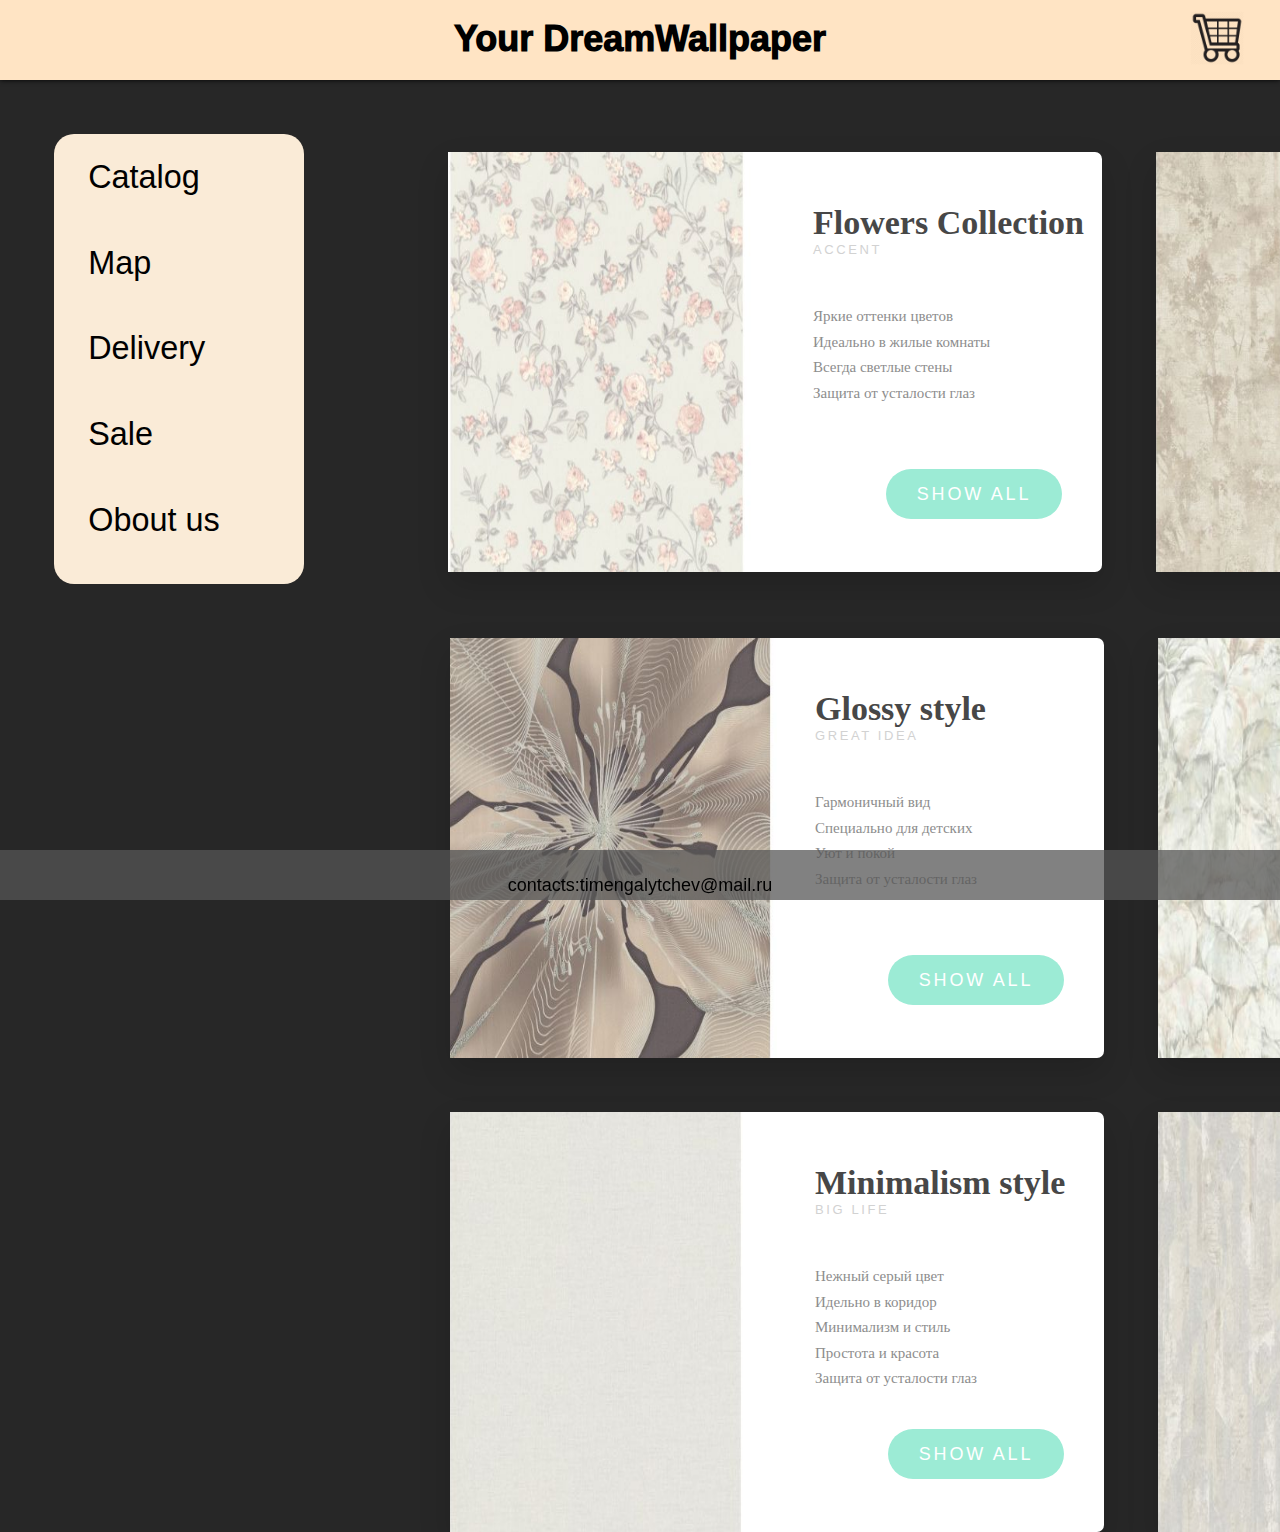
<file: index.html>
<!DOCTYPE html>
<html lang="en">
<head>
    <meta charset="UTF-8">
    <meta http-equiv="X-UA-Compatible" content="IE=edge">
    <meta name="viewport" content="width=device-width, initial-scale=1.0">
    <title>Your DreamWallpaper</title>
    <link rel="stylesheet" href="/css/index.css">
    <link rel="stylesheet" href="/css/cart.css">
    <script src="/js/main.js"></script>
</head>
<div class="header">
    
    <a href="/index.html" style="text-decoration: none; color:black">Your DreamWallpaper</a>
    <a href="/html/basket.html" title="basket" class="basket"><img src="/img/pngwing.com (29).png" alt=""> </a>
</div>
<body>
    <div class="obs">
    <div class="men"> 
            <a href="/index.html" class="menu">Catalog</a>
            <a href="/html/map.html" class="menu">Map</a>
            <a href="/html/delivery.html" class="menu">Delivery</a>
            <a href="/html/sale.html" class="menu">Sale</a>
            <a href="/html/about.html" class="menu">Obout us</a>
            <div class="dot"></div>
    </div>
    <div class="content"></div>
        <div class="wrapper">
            <div class="product-img">
            <img src="/img/Flowers/1.jpg" style="margin-left:-30px; height:420px; width: 357px;">
            </div>
        
            <div class="product-info">
            <div class="product-text">
                <h1>Flowers Collection</h1>
                <h2>Accent</h2>
                <p>Яркие оттенки цветов<br>
                Идеально в жилые комнаты<br>
                Всегда светлые стены<br>
                Защита от усталости глаз</p>
            </div>
            <div class="product-price-btn">
                <p><span></span></p>
                <button type="button"><a href="/html/flowers.html" style="text-decoration: none; color:white">Show all</a></button>
            </div>
            </div>
        </div>


        <div class="wrapper">
            <div class="product-img">
            <img src="/img/Forest/1.jpg" style="height: 420px; width: 427px; margin-left: -68px;">
            </div>
        
            <div class="product-info">
            <div class="product-text">
                <h1>Forest Collection</h1>
                <h2>Garmony</h2>
                <p>Нежные и приятные цвета<br>
                Идеально в жилые комнаты<br>
                Всегда светлые стены<br>
                Защита от усталости глаз</p>
            </div>
            <div class="product-price-btn">
                <p><span style="margin-left: -15px"></span></p>
                <button type="button"><a href="/html/forest.html" style="text-decoration: none; color:white">Show all</a></button>
            </div>
            </div>
        </div>
    </div>

    <div class="obs1">
        <div class="wrapper1">
            <div class="product-img">
            <img src="/img/Glossy/1.jpg" style="height: 420px; width: 427px; margin-left: -68px;">
            </div>
        
            <div class="product-info">
            <div class="product-text">
                <h1>Glossy style</h1>
                <h2>Great idea</h2>
                <p>Гармоничный вид<br>
                Специально для детских<br>
                Уют и покой<br>
                Защита от усталости глаз</p>
            </div>
            <div class="product-price-btn">
                <p><span></span></p>
                <button type="button"><a href="/html/glossy.html" style="text-decoration: none; color:white">Show all</a></button>
            </div>
            </div>
        </div>

        
        <div class="wrapper1">
            <div class="product-img">
            <img src="/img/Leaves/1.jpg" style="height: 600px; width: 427px; margin-left: -68px; margin-top: -80px;">
            </div>
        
            <div class="product-info">
            <div class="product-text">
                <h1>Leaves style</h1>
                <h2>Grey city</h2>
                <p>Серый гармоничный вид<br>
                Специально для детских<br>
                Стиль и motion<br>
                Защита от усталости глаз</p>
            </div>
            <div class="product-price-btn">
                <p><span></span></p>
                <button type="button"><a href="/html/leaves.html" style="text-decoration: none; color:white">Show all</a></button>
            </div>
            </div>
        </div>
        </div>


        <div class="obs1">
        <div class="wrapper2">
            <div class="product-img">
            <img src="/img/Minimalism/1.jpg" style="height: 600px; width: 427px; margin-left: -68px; margin-top: -80px;">
            </div>
        
            <div class="product-info">
            <div class="product-text">
                <h1>Minimalism style</h1>
                <h2>Big life</h2>
                <p>Нежный серый цвет<br>
                Идельно в коридор<br>
                Минимализм и стиль<br>
                Простота и красота<br>
                Защита от усталости глаз</p>
            </div>
            <div class="product-price-btn">
                <p><span style="margin-left: -15px"></span></p>
                <button type="button"><a href="/html/min.html" style="text-decoration: none; color:white">Show all</a></button>
            </div>
            </div>
        </div>


        <div class="wrapper2">
            <div class="product-img">
            <img src="/img/Time/1.jpg" style="height: 600px; width: 427px; margin-left: -68px; margin-top: -80px;">
            </div>
        
            <div class="product-info">
            <div class="product-text">
                <h1>Time style</h1>
                <h2>Motion of sphere</h2>
                <p>Нежный серый цвет<br>
                Идельно в коридор<br>
                Иллюзия движения<br>
                Минималистичный дизайн<br>
                Защита от усталости глаз</p>
            </div>
            <div class="product-price-btn">
                <p><span style="margin-left: -15px"></span></p>
                <button type="button"><a href="/html/time.html" style="text-decoration: none; color:white">Show all</a></button>
            </div>
            </div>
        </div>
        </div>
        </div>


        <div id="fixedDiv" class="fixed fixed-top">
            <a href="https://mail.ru/" style="text-decoration: none; color:black;"> contacts:timengalytchev@mail.ru</a>
        </div>
</body>
</html>
</file>
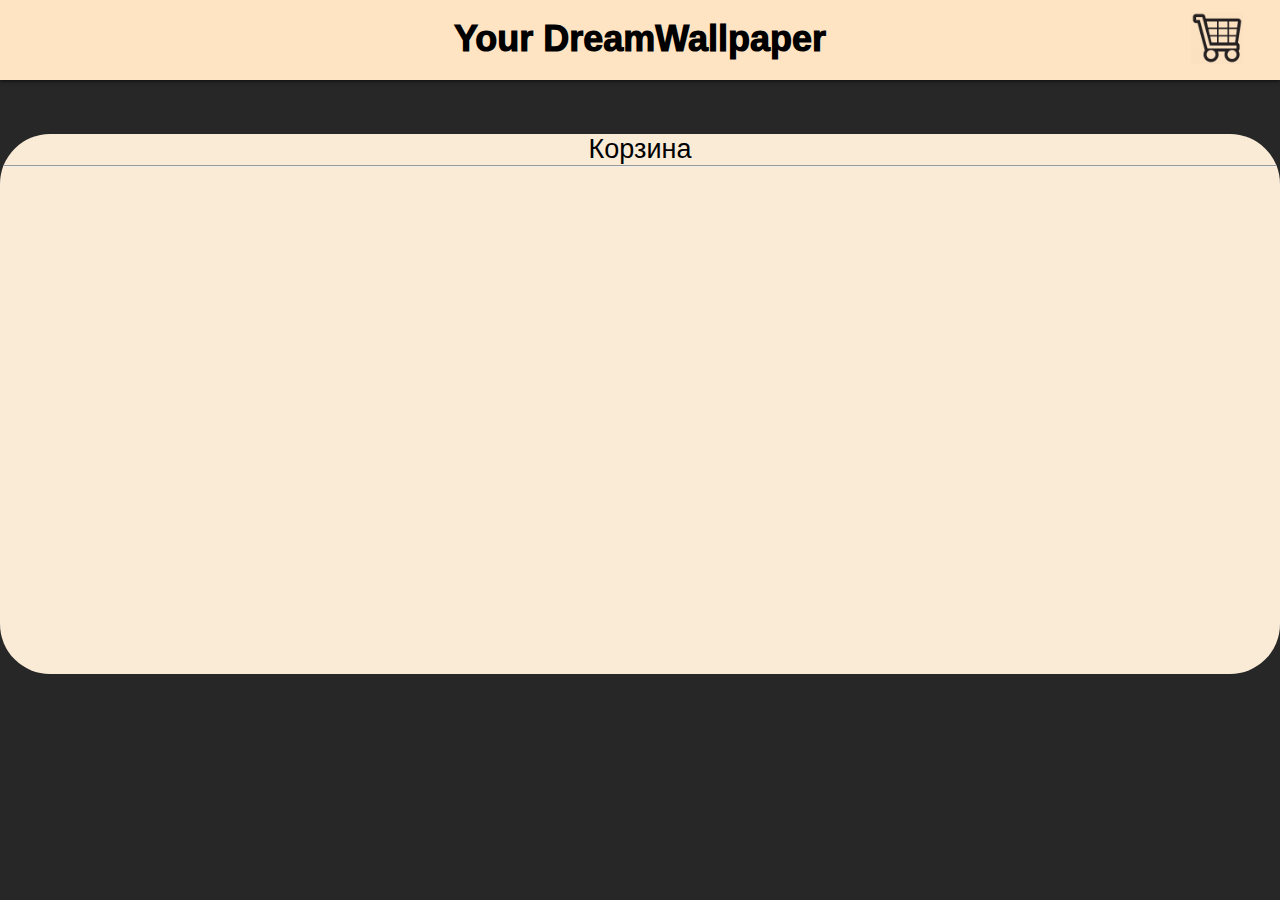
<file: html/basket.html>
<!DOCTYPE html>
<html lang="en">
<head>
    <meta charset="UTF-8">
    <meta http-equiv="X-UA-Compatible" content="IE=edge">
    <meta name="viewport" content="width=device-width, initial-scale=1.0">
    <title>Document</title>
    <title>Your DreamWallpaper</title>
    <link rel="stylesheet" href="/css/index.css">
    <link rel="stylesheet" href="/css/info.css">
    <link rel="stylesheet" href="/css/basket.css">
</head>
<div class="header">
    <a href="/index.html" style="text-decoration: none; color:black">Your DreamWallpaper</a>
    <a href="#" title="basket" class="basket"><img src="/img/pngwing.com (29).png" alt=""> </a>
</div>
<body>
    <div class="content">
        <a class="baskt">Корзина<hr></a> 
    </div>
</body>
</html>
</file>
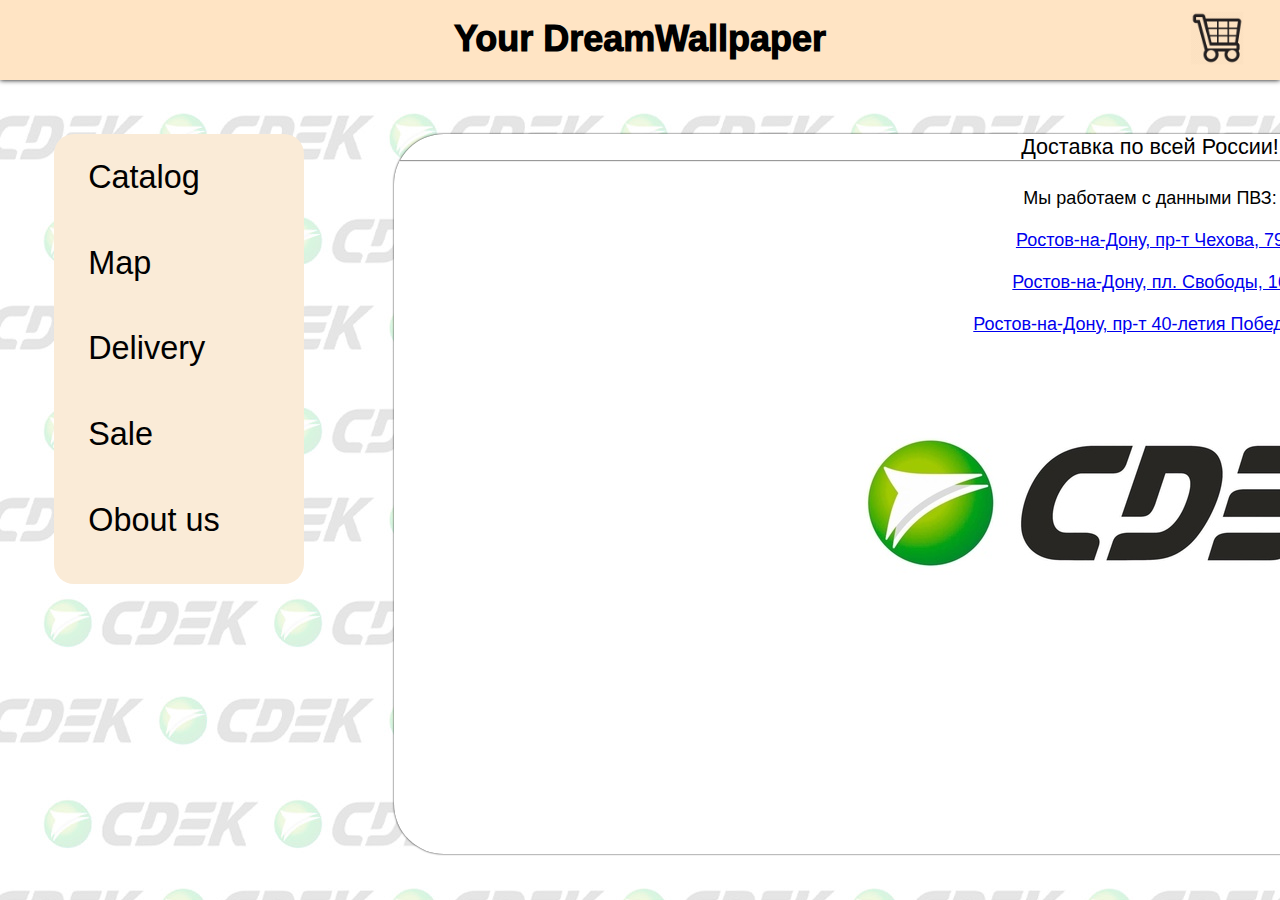
<file: html/delivery.html>
<!DOCTYPE html>
<html lang="en">
<head>
    <meta charset="UTF-8">
    <meta http-equiv="X-UA-Compatible" content="IE=edge">
    <meta name="viewport" content="width=device-width, initial-scale=1.0">
    <title>Document</title>
    <title>Your DreamWallpaper</title>
    <link rel="stylesheet" href="/css/index.css">
    <link rel="stylesheet" href="/css/info.css">
    <link rel="stylesheet" href="/css/delivery.css">
</head>
<div class="header">
    
    <a href="/index.html" style="text-decoration: none; color:black">Your DreamWallpaper</a>
    <a href="#" title="basket" class="basket"><img src="/img/pngwing.com (29).png" alt=""> </a>
</div>
<body>
    <div class="obs">
        <div class="men"> 
                <a href="/index.html" class="menu">Catalog</a>
                <a href="/html/map.html" class="menu">Map</a>
                <a href="/html/delivery.html" class="menu">Delivery</a>
                <a href="/html/sale.html" class="menu">Sale</a>
                <a href="/html/about.html" class="menu">Obout us</a>
                <div class="dot"></div>
        </div>
    <div class="content">
        <a class="baskt" style="font-size: 1.2rem;">Доставка по всей России!<hr></a><br> 
        <p>Мы работаем с данными ПВЗ:</p><br>
        <a href="https://www.cdek.ru/ru">Ростов-на-Дону, пр-т Чехова, 79</a><p></p><br>
        <a href="https://www.cdek.ru/ru">Ростов-на-Дону, пл. Свободы, 16</a><p></p><br>
        <a href="https://www.cdek.ru/ru">Ростов-на-Дону, пр-т 40-летия Победы, 89</a><p></p>
        <img src="/img/xHNPZd29zZs.jpg" alt="">
    </div>
    </div>
</body>
</html>
</file>
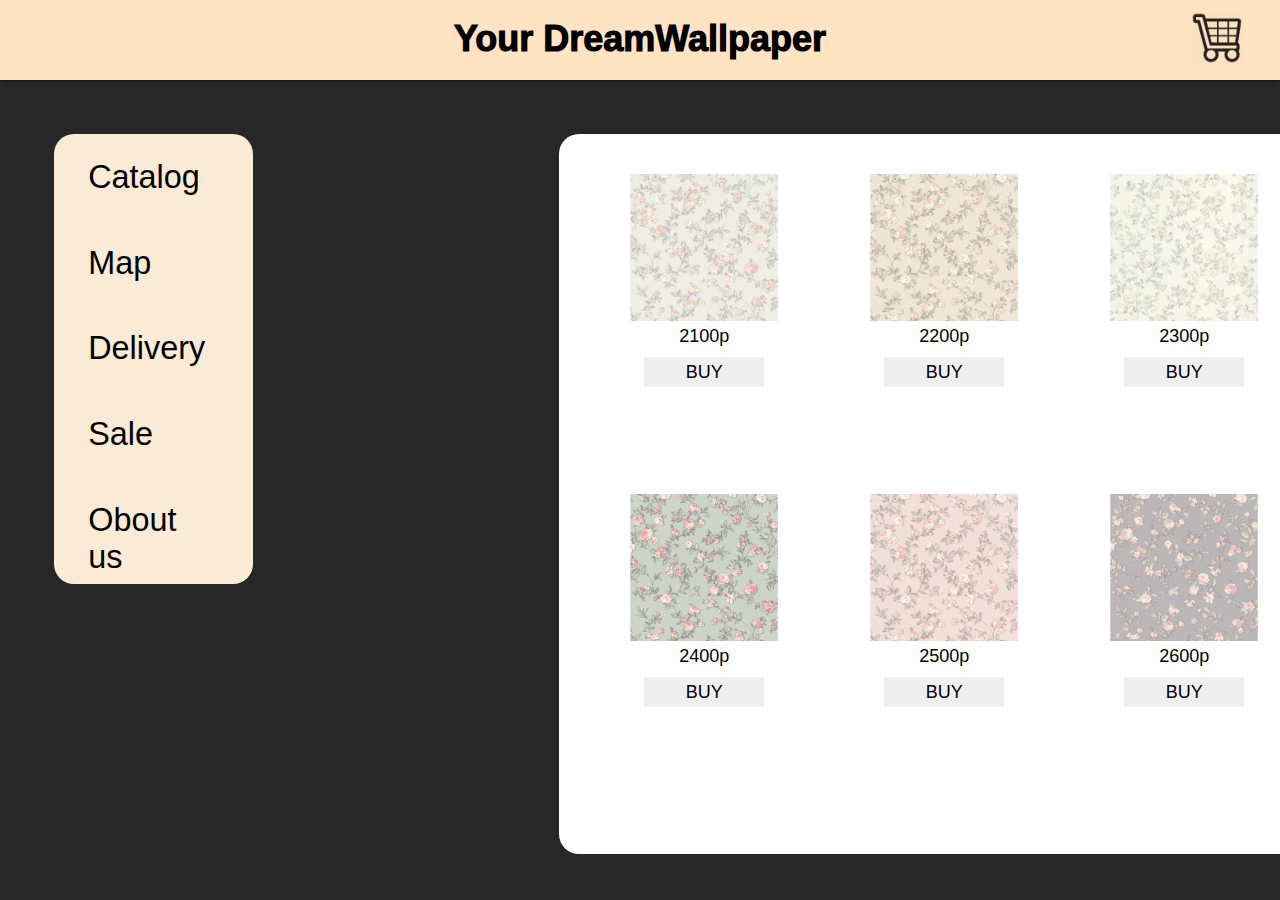
<file: html/flowers.html>
<!DOCTYPE html>
<html lang="en">
<head>
    <meta charset="UTF-8">
    <meta http-equiv="X-UA-Compatible" content="IE=edge">
    <meta name="viewport" content="width=device-width, initial-scale=1.0">
    <title>Document</title>
    <title>Your DreamWallpaper</title>
    <link rel="stylesheet" href="/css/index.css">
    <link rel="stylesheet" href="/css/info.css">
    <link rel="stylesheet" href="/css/forest.css">
</head>

<div class="header">
    
    <a href="/index.html" style="text-decoration: none; color:black">Your DreamWallpaper</a>
    <a href="/html/basket.html" title="basket" class="basket"><img src="/img/pngwing.com (29).png" alt=""> </a>
</div>

<body>
    <div class="obs">
    <div class="men"> 
            <a href="/index.html" class="menu">Catalog</a>
            <a href="/html/map.html" class="menu">Map</a>
            <a href="/html/delivery.html" class="menu">Delivery</a>
            <a href="/html/sale.html" class="menu">Sale</a>
            <a href="/html/about.html" class="menu">Obout us</a>
            <div class="dot"></div>
    </div>
    <div class="content">
        <div class="cont" style="display:flex">
        <div class="block">
            <img src="/img/Flowers/1.jpg">
            <a>2100p</a>
            <a class="aa"><button>BUY</button></a>
        </div>
        <div class="block">
            <img src="/img/Flowers/2.jpg">
            <a>2200p</a>
            <a class="aa"><button>BUY</button></a>
        </div>
        <div class="block">
            <img src="/img/Flowers/3.jpg">
            <a>2300p</a>
            <a class="aa"><button>BUY</button></a>
        </div></div>
        <div class="cont" style="display:flex">
        <div class="block">
            <img src="/img/Flowers/4.jpg">
            <a>2400p</a>
            <a class="aa"><button>BUY</button></a>
        </div>
        <div class="block">
            <img src="/img/Flowers/5.jpg">
            <a>2500p</a>
            <a class="aa"><button>BUY</button></a>
        </div>
        <div class="block">
            <img src="/img/Flowers/6.jpg">
            <a>2600p</a>
            <a class="aa"><button>BUY</button></a>
        </div></div>
    </div>
</div>
</body>

</html>
</file>
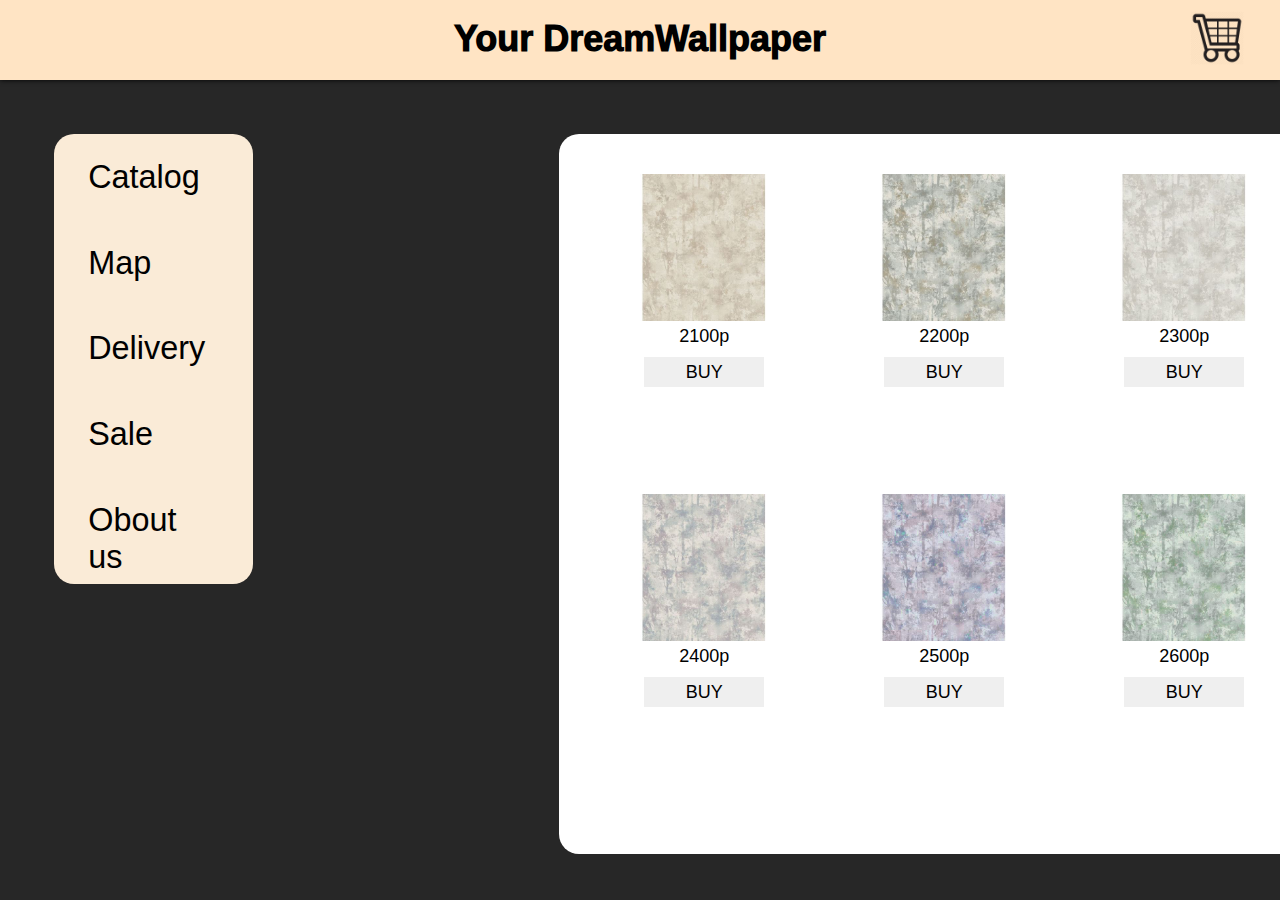
<file: html/forest.html>
<!DOCTYPE html>
<html lang="en">
<head>
    <meta charset="UTF-8">
    <meta http-equiv="X-UA-Compatible" content="IE=edge">
    <meta name="viewport" content="width=device-width, initial-scale=1.0">
    <title>Document</title>
    <title>Your DreamWallpaper</title>
    <link rel="stylesheet" href="/css/index.css">
    <link rel="stylesheet" href="/css/info.css">
    <link rel="stylesheet" href="/css/forest.css">
</head>

<div class="header">
    
    <a href="/index.html" style="text-decoration: none; color:black">Your DreamWallpaper</a>
    <a href="/html/basket.html" title="basket" class="basket"><img src="/img/pngwing.com (29).png" alt=""> </a>
</div>

<body>
    <div class="obs">
    <div class="men"> 
            <a href="/index.html" class="menu">Catalog</a>
            <a href="/html/map.html" class="menu">Map</a>
            <a href="/html/delivery.html" class="menu">Delivery</a>
            <a href="/html/sale.html" class="menu">Sale</a>
            <a href="/html/about.html" class="menu">Obout us</a>
            <div class="dot"></div>
    </div>
    <div class="content">
        <div class="cont" style="display:flex">
        <div class="block">
            <img src="/img/Forest/1.jpg">
            <a>2100p</a>
            <a class="aa"><button>BUY</button></a>
        </div>
        <div class="block">
            <img src="/img/Forest/2.jpg">
            <a>2200p</a>
            <a class="aa"><button>BUY</button></a>
        </div>
        <div class="block">
            <img src="/img/Forest/3.jpg">
            <a>2300p</a>
            <a class="aa"><button>BUY</button></a>
        </div></div>
        <div class="cont" style="display:flex">
        <div class="block">
            <img src="/img/Forest/4.jpg">
            <a>2400p</a>
            <a class="aa"><button>BUY</button></a>
        </div>
        <div class="block">
            <img src="/img/Forest/5.jpg">
            <a>2500p</a>
            <a class="aa"><button>BUY</button></a>
        </div>
        <div class="block">
            <img src="/img/Forest/6.jpg">
            <a>2600p</a>
            <a class="aa"><button>BUY</button></a>
        </div></div>
    </div>
</div>
</body>

</html>
</file>
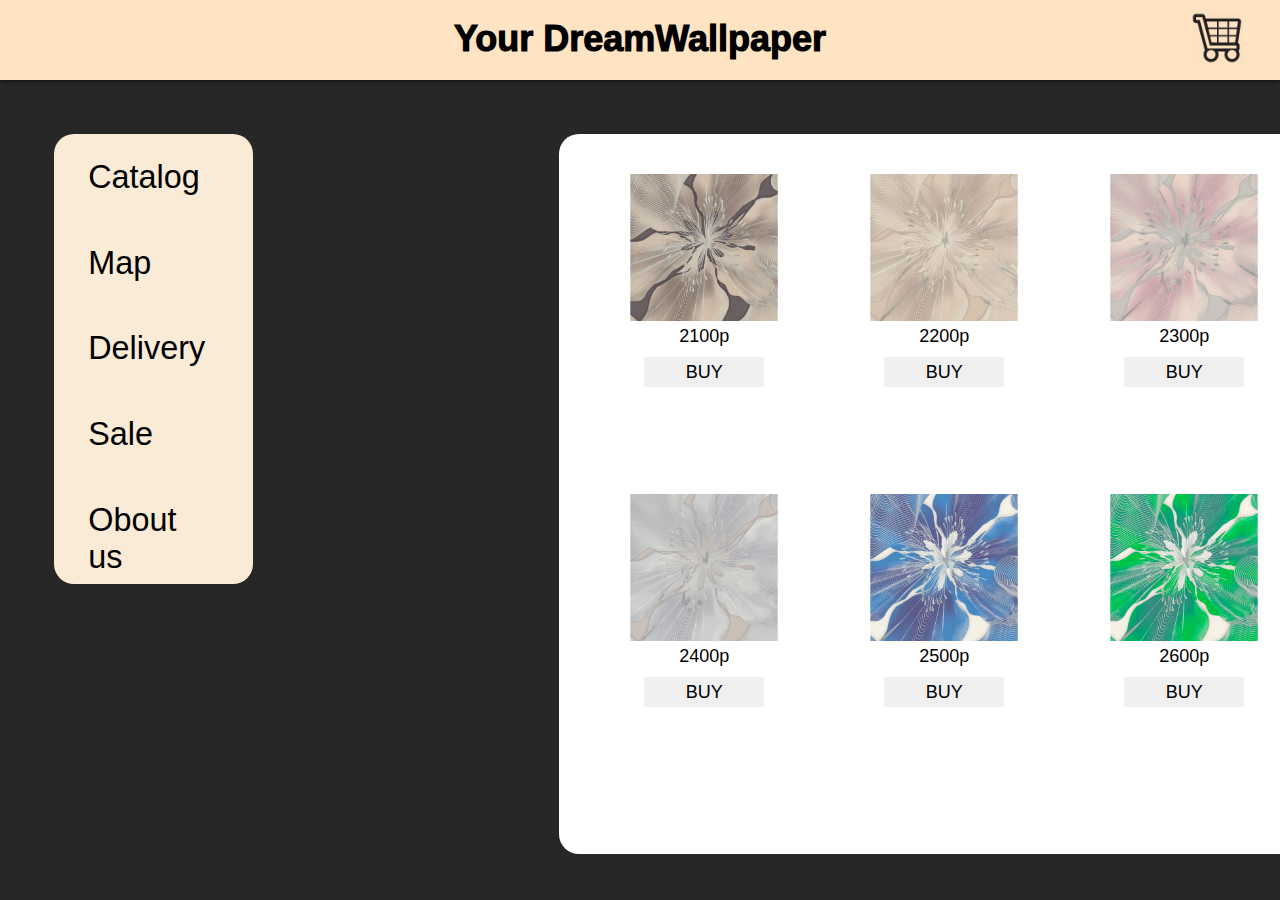
<file: html/glossy.html>
<!DOCTYPE html>
<html lang="en">
<head>
    <meta charset="UTF-8">
    <meta http-equiv="X-UA-Compatible" content="IE=edge">
    <meta name="viewport" content="width=device-width, initial-scale=1.0">
    <title>Document</title>
    <title>Your DreamWallpaper</title>
    <link rel="stylesheet" href="/css/index.css">
    <link rel="stylesheet" href="/css/info.css">
    <link rel="stylesheet" href="/css/forest.css">
</head>

<div class="header">
    
    <a href="/index.html" style="text-decoration: none; color:black">Your DreamWallpaper</a>
    <a href="/html/basket.html" title="basket" class="basket"><img src="/img/pngwing.com (29).png" alt=""> </a>
</div>

<body>
    <div class="obs">
    <div class="men"> 
            <a href="/index.html" class="menu">Catalog</a>
            <a href="/html/map.html" class="menu">Map</a>
            <a href="/html/delivery.html" class="menu">Delivery</a>
            <a href="/html/sale.html" class="menu">Sale</a>
            <a href="/html/about.html" class="menu">Obout us</a>
            <div class="dot"></div>
    </div>
    <div class="content">
        <div class="cont" style="display:flex">
        <div class="block">
            <img src="/img/Glossy/1.jpg">
            <a>2100p</a>
            <a class="aa"><button>BUY</button></a>
        </div>
        <div class="block">
            <img src="/img/Glossy/2.jpg">
            <a>2200p</a>
            <a class="aa"><button>BUY</button></a>
        </div>
        <div class="block">
            <img src="/img/Glossy/3.jpg">
            <a>2300p</a>
            <a class="aa"><button>BUY</button></a>
        </div></div>
        <div class="cont" style="display:flex">
        <div class="block">
            <img src="/img/Glossy/4.jpg">
            <a>2400p</a>
            <a class="aa"><button>BUY</button></a>
        </div>
        <div class="block">
            <img src="/img/Glossy/5.jpg">
            <a>2500p</a>
            <a class="aa"><button>BUY</button></a>
        </div>
        <div class="block">
            <img src="/img/Glossy/6.jpg">
            <a>2600p</a>
            <a class="aa"><button>BUY</button></a>
        </div></div>
    </div>
</div>
</body>

</html>
</file>
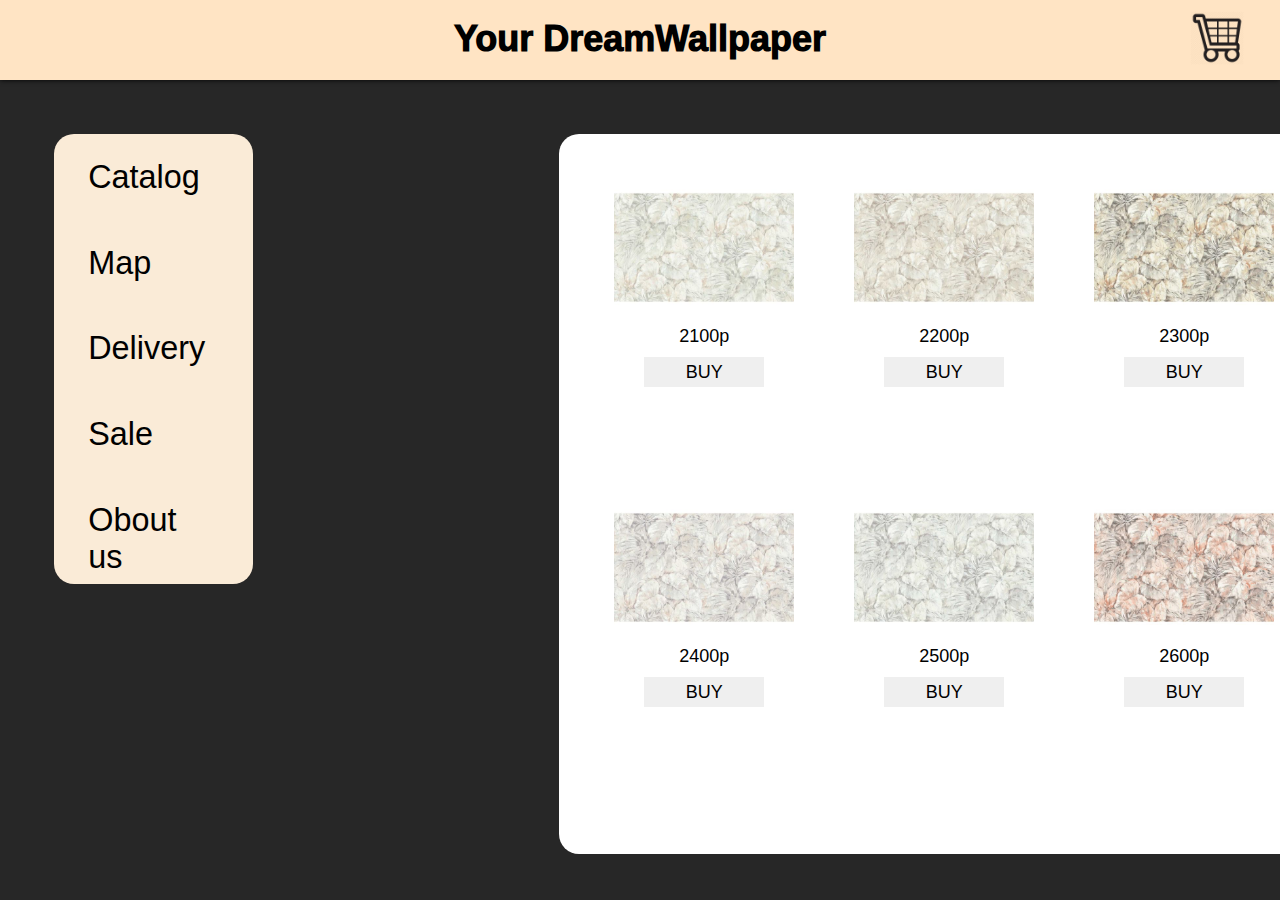
<file: html/leaves.html>
<!DOCTYPE html>
<html lang="en">
<head>
    <meta charset="UTF-8">
    <meta http-equiv="X-UA-Compatible" content="IE=edge">
    <meta name="viewport" content="width=device-width, initial-scale=1.0">
    <title>Document</title>
    <title>Your DreamWallpaper</title>
    <link rel="stylesheet" href="/css/index.css">
    <link rel="stylesheet" href="/css/info.css">
    <link rel="stylesheet" href="/css/forest.css">
</head>

<div class="header">
    
    <a href="/index.html" style="text-decoration: none; color:black">Your DreamWallpaper</a>
    <a href="/html/basket.html" title="basket" class="basket"><img src="/img/pngwing.com (29).png" alt=""> </a>
</div>

<body>
    <div class="obs">
    <div class="men"> 
            <a href="/index.html" class="menu">Catalog</a>
            <a href="/html/map.html" class="menu">Map</a>
            <a href="/html/delivery.html" class="menu">Delivery</a>
            <a href="/html/sale.html" class="menu">Sale</a>
            <a href="/html/about.html" class="menu">Obout us</a>
            <div class="dot"></div>
    </div>
    <div class="content">
        <div class="cont" style="display:flex">
        <div class="block">
            <img src="/img/Leaves/1.jpg">
            <a>2100p</a>
            <a class="aa"><button>BUY</button></a>
        </div>
        <div class="block">
            <img src="/img/Leaves/2.jpg">
            <a>2200p</a>
            <a class="aa"><button>BUY</button></a>
        </div>
        <div class="block">
            <img src="/img/Leaves/3.jpg">
            <a>2300p</a>
            <a class="aa"><button>BUY</button></a>
        </div></div>
        <div class="cont" style="display:flex">
        <div class="block">
            <img src="/img/Leaves/4.jpg">
            <a>2400p</a>
            <a class="aa"><button>BUY</button></a>
        </div>
        <div class="block">
            <img src="/img/Leaves/5.jpg">
            <a>2500p</a>
            <a class="aa"><button>BUY</button></a>
        </div>
        <div class="block">
            <img src="/img/Leaves/6.jpg">
            <a>2600p</a>
            <a class="aa"><button>BUY</button></a>
        </div></div>
    </div>
</div>
</body>

</html>
</file>
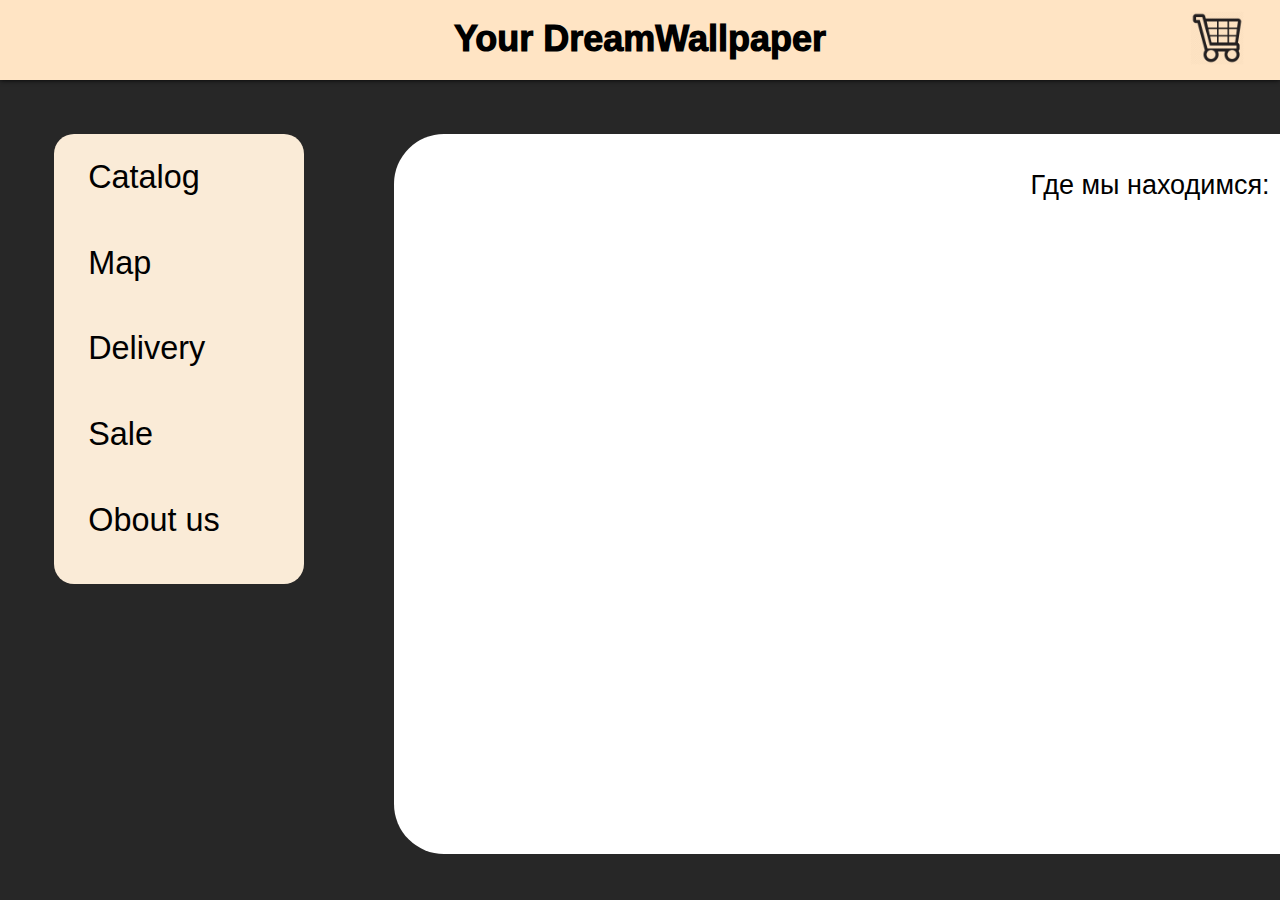
<file: html/map.html>
<!DOCTYPE html>
<html lang="en">
<head>
    <meta charset="UTF-8">
    <meta http-equiv="X-UA-Compatible" content="IE=edge">
    <meta name="viewport" content="width=device-width, initial-scale=1.0">
    <title>Document</title>
    <title>Your DreamWallpaper</title>
    <link rel="stylesheet" href="/css/index.css">
    <link rel="stylesheet" href="/css/info.css">
    <link rel="stylesheet" href="/css/map.css">
</head>
<div class="header">
    <a href="/index.html" style="text-decoration: none; color:black">Your DreamWallpaper</a>
    <a href="/html/basket.html" title="basket" class="basket"><img src="/img/pngwing.com (29).png" alt=""> </a>
</div>
<body>
    <div class="obs">
    <div class="men"> 
        <a href="/index.html" class="menu">Catalog</a>
        <a href="/html/map.html" class="menu">Map</a>
        <a href="/html/delivery.html" class="menu">Delivery</a>
        <a href="/html/sale.html" class="menu">Sale</a>
        <a href="/html/about.html" class="menu">Obout us</a>
        <div class="dot"></div>
</div>
    <div class="content">
        <div class="pr1"></div>
        <a class="baskt">Где мы находимся: </a>
        <div class="pr"></div>
        <p><iframe src="https://yandex.ru/map-widget/v1/?um=constructor%3Af92a4afd41fff08e6c3543edc735b7828f8e7e79a30f70608898b8d9e2898689&amp;source=constructor" width="1300" height="530" frameborder="0"></iframe></p>
    </div>
</div>
</body>
</html>
</file>
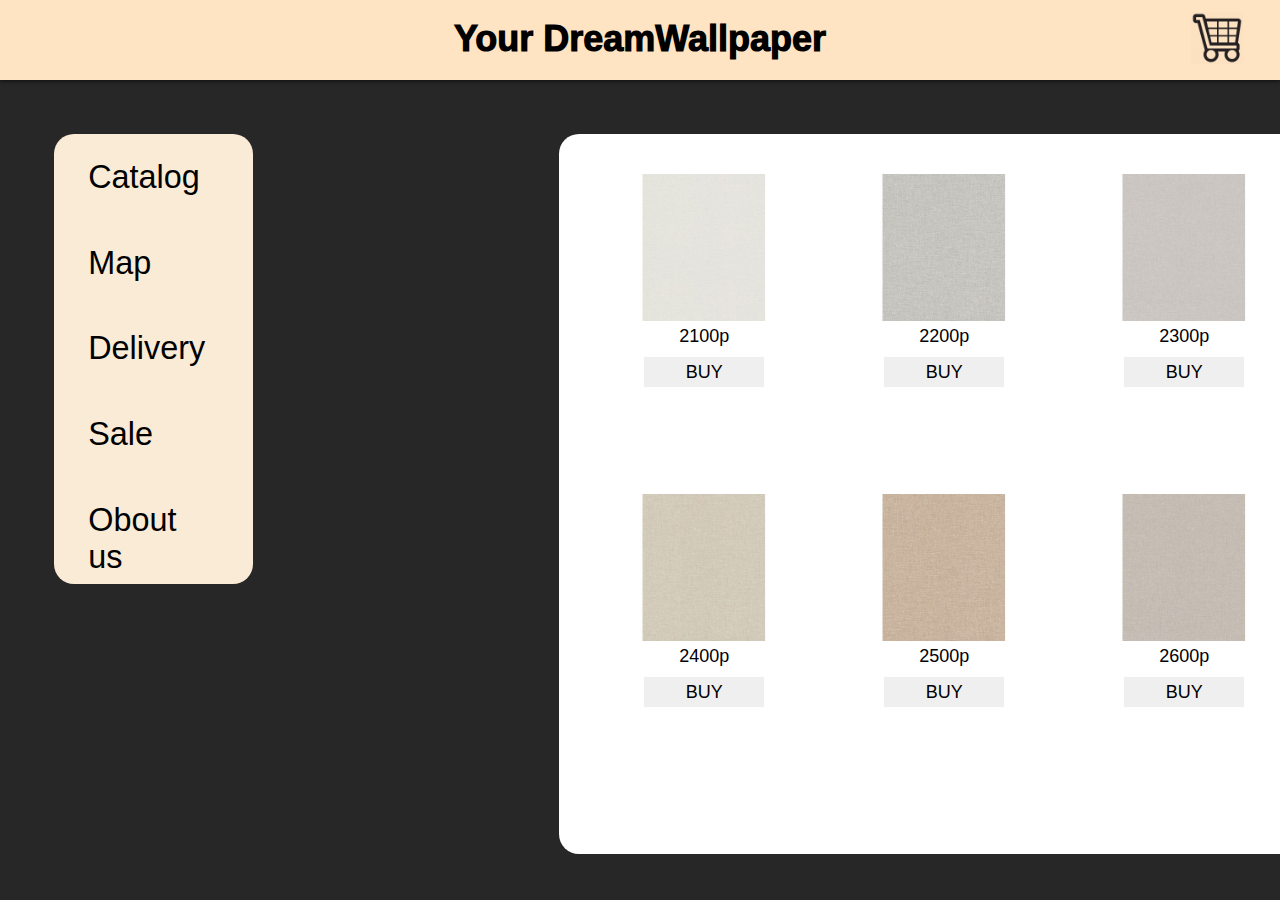
<file: html/min.html>
<!DOCTYPE html>
<html lang="en">
<head>
    <meta charset="UTF-8">
    <meta http-equiv="X-UA-Compatible" content="IE=edge">
    <meta name="viewport" content="width=device-width, initial-scale=1.0">
    <title>Document</title>
    <title>Your DreamWallpaper</title>
    <link rel="stylesheet" href="/css/index.css">
    <link rel="stylesheet" href="/css/info.css">
    <link rel="stylesheet" href="/css/forest.css">
</head>

<div class="header">
    
    <a href="/index.html" style="text-decoration: none; color:black">Your DreamWallpaper</a>
    <a href="/html/basket.html" title="basket" class="basket"><img src="/img/pngwing.com (29).png" alt=""> </a>
</div>

<body>
    <div class="obs">
    <div class="men"> 
            <a href="/index.html" class="menu">Catalog</a>
            <a href="/html/map.html" class="menu">Map</a>
            <a href="/html/delivery.html" class="menu">Delivery</a>
            <a href="/html/sale.html" class="menu">Sale</a>
            <a href="/html/about.html" class="menu">Obout us</a>
            <div class="dot"></div>
    </div>
    <div class="content">
        <div class="cont" style="display:flex">
        <div class="block">
            <img src="/img/Minimalism/1.jpg">
            <a>2100p</a>
            <a class="aa"><button>BUY</button></a>
        </div>
        <div class="block">
            <img src="/img/Minimalism/2.jpg">
            <a>2200p</a>
            <a class="aa"><button>BUY</button></a>
        </div>
        <div class="block">
            <img src="/img/Minimalism/3.jpg">
            <a>2300p</a>
            <a class="aa"><button>BUY</button></a>
        </div></div>
        <div class="cont" style="display:flex">
        <div class="block">
            <img src="/img/Minimalism/4.jpg">
            <a>2400p</a>
            <a class="aa"><button>BUY</button></a>
        </div>
        <div class="block">
            <img src="/img/Minimalism/5.jpg">
            <a>2500p</a>
            <a class="aa"><button>BUY</button></a>
        </div>
        <div class="block">
            <img src="/img/Minimalism/6.jpg">
            <a>2600p</a>
            <a class="aa"><button>BUY</button></a>
        </div></div>
    </div>
</div>
</body>

</html>
</file>
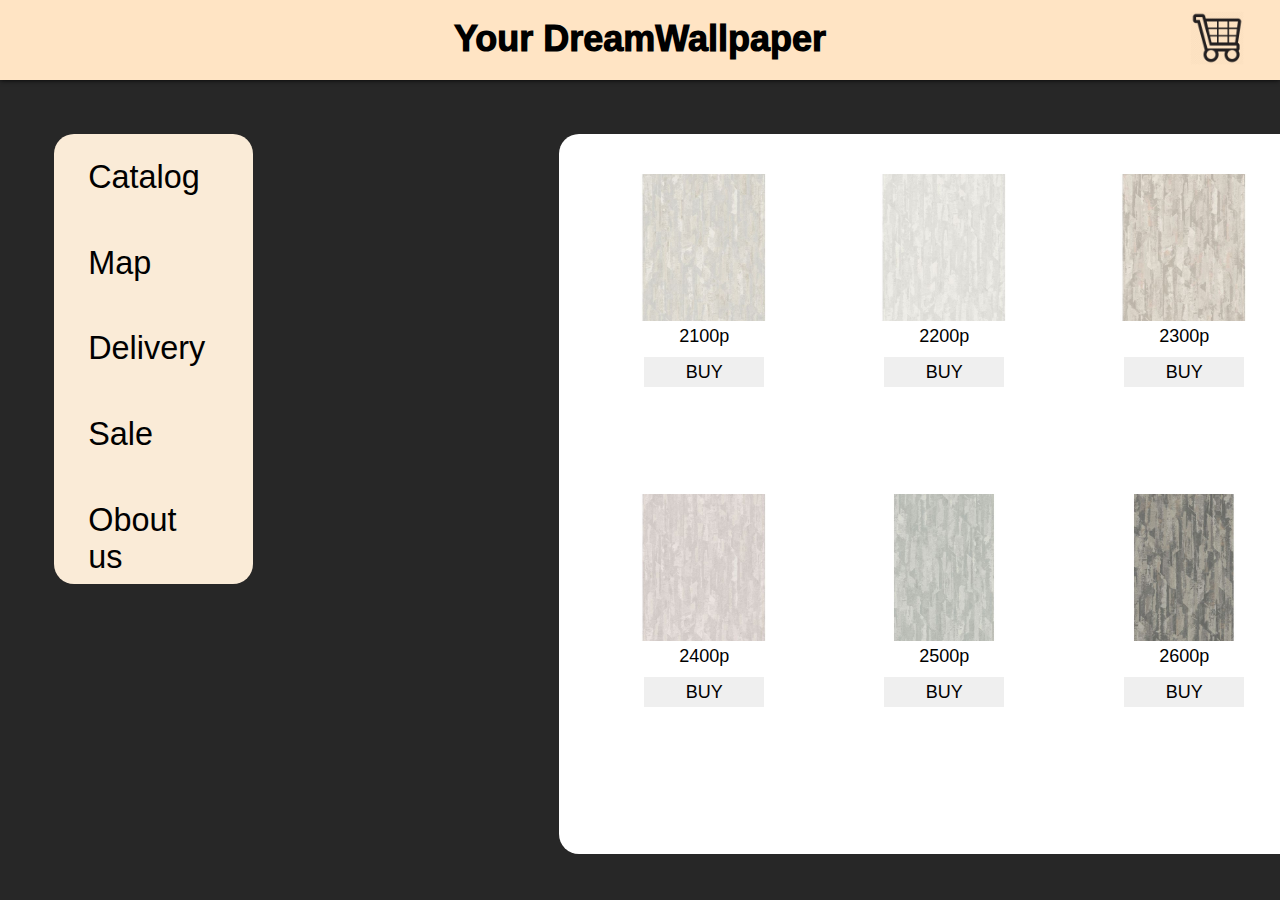
<file: html/time.html>
<!DOCTYPE html>
<html lang="en">
<head>
    <meta charset="UTF-8">
    <meta http-equiv="X-UA-Compatible" content="IE=edge">
    <meta name="viewport" content="width=device-width, initial-scale=1.0">
    <title>Document</title>
    <title>Your DreamWallpaper</title>
    <link rel="stylesheet" href="/css/index.css">
    <link rel="stylesheet" href="/css/info.css">
    <link rel="stylesheet" href="/css/forest.css">
</head>

<div class="header">
    
    <a href="/index.html" style="text-decoration: none; color:black">Your DreamWallpaper</a>
    <a href="/html/basket.html" title="basket" class="basket"><img src="/img/pngwing.com (29).png" alt=""> </a>
</div>

<body>
    <div class="obs">
    <div class="men"> 
            <a href="/index.html" class="menu">Catalog</a>
            <a href="/html/map.html" class="menu">Map</a>
            <a href="/html/delivery.html" class="menu">Delivery</a>
            <a href="/html/sale.html" class="menu">Sale</a>
            <a href="/html/about.html" class="menu">Obout us</a>
            <div class="dot"></div>
    </div>
    <div class="content">
        <div class="cont" style="display:flex">
        <div class="block">
            <img src="/img/Time/1.jpg">
            <a>2100p</a>
            <a class="aa"><button>BUY</button></a>
        </div>
        <div class="block">
            <img src="/img/Time/2.jpg">
            <a>2200p</a>
            <a class="aa"><button>BUY</button></a>
        </div>
        <div class="block">
            <img src="/img/Time/3.jpg">
            <a>2300p</a>
            <a class="aa"><button>BUY</button></a>
        </div></div>
        <div class="cont" style="display:flex">
        <div class="block">
            <img src="/img/Time/4.jpg">
            <a>2400p</a>
            <a class="aa"><button>BUY</button></a>
        </div>
        <div class="block">
            <img src="/img/Time/5.jpg">
            <a>2500p</a>
            <a class="aa"><button>BUY</button></a>
        </div>
        <div class="block">
            <img src="/img/Time/6.jpg">
            <a>2600p</a>
            <a class="aa"><button>BUY</button></a>
        </div></div>
    </div>
</div>
</body>

</html>
</file>
<file: css/index.css>
*{
    margin: 0;
    font-size: 18px;
    font-family: 'Trebuchet MS', 'Lucida Sans Unicode', 'Lucida Grande', 'Lucida Sans', Arial, sans-serif;
    box-sizing: border-box;
}
.obs{
    display: flex;
    float: left;
  }
  .obs1{
    display: flex;
    float: left;
    margin-left: 25rem;
  }
body {
  background: #272727;
  font-family: "Montserrat", sans-serif;
}

.header{
    padding-top: 1rem;
    height: 80px;
    width: 100%;
    background-color: bisque;
    text-align: center;
    box-shadow: 0 0 5px;
}

.header a{
    font-size: 2rem;
    font-weight: 1000;
}

.basket img{
    position: absolute;
    float: right;
    right: 2rem;
    top: 0.6rem;
    width: 3rem;
    height: 3rem;
}


.men{
    background-color: antiquewhite;
    width: 250px;
    height: 25rem;
    margin: 3rem 5rem 0 3rem;
    border-radius: 20px;
}

.menu{
    border-radius: 20px;
    padding: 1.4rem 1.9rem 1.3rem 1.9rem;
    font-size: 1.8rem;
    text-decoration: none;
    color:black;
    display: block;
    overflow: hidden;
}
.menu:hover{
    text-shadow: 0 0 3px rgba(0,0,0,0.2);
    background-color: #bbbbbb;
    width: 100%;
    overflow: hidden;
}




.fixed {
    width: 100%;
    height: 50px;
    text-align: center;
    padding-top: 25px;
    background: rgba(85, 85, 85, 0.74);
    position: fixed;
    color: #FFF;
    -webkit-transition: bottom .2s ease-out 0s;
    -moz-transition: bottom .2s ease-out 0s;
    -o-transition: bottom .2s ease-out 0s;
    transition: bottom .2s ease-out 0s;
    z-index: 5;
  }
  
  .fixed-top{
    bottom: 0;
  }
  
  .fixed-bottom{
    bottom: -75px;
  }
/*Конец меню*/
/*Карточка*/
</file>
<file: css/cart.css>
.wrapper {
    float: left;
    display: flex;
    margin-top: 4rem;
    margin-left: 3rem;
    height: 420px;
    width: 654px;
    border-radius: 7px 7px 7px 7px;
    -webkit-box-shadow: 0px 14px 32px 0px rgba(0, 0, 0, 0.15);
    -moz-box-shadow: 0px 14px 32px 0px rgba(0, 0, 0, 0.15);
    box-shadow: 0px 14px 32px 0px rgba(0, 0, 0, 0.15);
}
.wrapper1 {
  float: left;
    display: flex;
    margin-top: 3rem;
    margin-right: 3rem;
    height: 420px;
    width: 654px;
    border-radius: 7px 7px 7px 7px;
    -webkit-box-shadow: 0px 14px 32px 0px rgba(0, 0, 0, 0.15);
    -moz-box-shadow: 0px 14px 32px 0px rgba(0, 0, 0, 0.15);
    box-shadow: 0px 14px 32px 0px rgba(0, 0, 0, 0.15);
}
.wrapper2 {
  
  float: left;
  display: flex;
  margin-top: 3rem;
  margin-right: 3rem;
  height: 420px;
  width: 654px;
  border-radius: 7px 7px 7px 7px;
  -webkit-box-shadow: 0px 14px 32px 0px rgba(0, 0, 0, 0.15);
  -moz-box-shadow: 0px 14px 32px 0px rgba(0, 0, 0, 0.15);
  box-shadow: 0px 14px 32px 0px rgba(0, 0, 0, 0.15);
}
.product-img {
    object-fit: cover;
    overflow: hidden;
    background-size: cover;
    float: left;
    height: 420px;
    width: 327px;
}

.product-img img {
  border-radius: 7px 0 0 7px;
}

.product-info {
  float: left;
  height: 420px;
  width: 327px;
  border-radius: 0 7px 7px 0;
  background-color: #ffffff;
}

.product-text {
  height: 300px;
  width: 327px;
}

.product-text h1 {
  margin: 0 0 0 38px;
  padding-top: 52px;
  font-size: 34px;
  color: #474747;
}

.product-text h1,
.product-price-btn p {
  font-family: 'Bentham', serif;
}

.product-text h2 {
  margin: 0 0 47px 38px;
  font-size: 13px;
  font-family: 'Raleway', sans-serif;
  font-weight: 400;
  text-transform: uppercase;
  color: #d2d2d2;
  letter-spacing: 0.2em;
}

.product-text p {
  height: 125px;
  margin: 0 0 0 38px;
  font-family: 'Playfair Display', serif;
  color: #8d8d8d;
  line-height: 1.7em;
  font-size: 15px;
  font-weight: lighter;
  overflow: hidden;
}

.product-price-btn {
  height: 103px;
  width: 327px;
  margin-top: 17px;
  position: relative;
}

.product-price-btn p {
  display: inline-block;
  position: absolute;
  top: 5px;
  height: 50px;
  font-family: 'Trocchi', serif;
  margin: 0 0 0 38px;
  font-size: 28px;
  font-weight: lighter;
  color: #474747;
}

span {
  display: inline-block;
  height: 50px;
  font-family: 'Suranna', serif;
  font-size: 34px;
}

.product-price-btn button {
  float: right;
  display: inline-block;
  height: 50px;
  width: 176px;
  margin: 0 40px 0 16px;
  box-sizing: border-box;
  border: transparent;
  border-radius: 60px;
  font-family: 'Raleway', sans-serif;
  font-size: 14px;
  font-weight: 500;
  text-transform: uppercase;
  letter-spacing: 0.2em;
  color: #ffffff;
  background-color: #9cebd5;
  cursor: pointer;
  outline: none;
}

.product-price-btn button:hover {
  background-color: #79b0a1;
}
</file>
<file: css/info.css>
.wrapper {
    height: 420px;
    width: 654px;
    margin: 50px auto;
    border-radius: 7px 7px 7px 7px;
    -webkit-box-shadow: 0px 14px 32px 0px rgba(0, 0, 0, 0.15);
    -moz-box-shadow: 0px 14px 32px 0px rgba(0, 0, 0, 0.15);
    box-shadow: 0px 14px 32px 0px rgba(0, 0, 0, 0.15);
} 
.product-img {
    float: left;
    height: 840px;
    width: 654px;
} 
.product-img img {
    border-radius: 7px;
} 
.product-info {
    float: left;
    height: 840px;
    width: 654px;
    border-radius: 7px;
    background-color: #ffffff;
}
.product-text {
    height: 600px;
    width: 654px;
}
.product-text h1 {
    margin: 0 0 0 38px;
    padding-top: 52px;
    font-size: 2rem;
    color: #474747;
}
.product-text h1,
.product-price-btn p {
    font-family: 'Bentham', serif;
}
.product-text h2 {
    margin: 0 0 47px 38px;
    font-size: 1.6rem;
    font-family: 'Raleway', sans-serif;
    font-weight: 400;
    text-transform: uppercase;
    color: #d2d2d2;
    letter-spacing: 0.2em;
}
.product-text p {
    height: 250px;
    margin: 0 0 0 38px;
    font-family: 'Playfair Display', serif;
    color: #8d8d8d;
    line-height: 1.7em;
    font-size: 1.5rem;
    font-weight: lighter;
    overflow: hidden;
}
.product-price-btn {
    height: 206px;
    width: 654px;
    margin-top: 17px;
    position: relative;
}

.product-price-btn p {
    display: inline-block;
    position: absolute;
    height: 100px;
    font-family: 'Trocchi', serif;
    margin: 1rem 0 0 6rem;
    font-size: 2rem;
    font-weight: lighter;
    color: #474747;
}

span {
    display: inline-block;
    height: 100px;
    font-family: 'Suranna', serif;
    font-size: 3rem;
}
.product-price-btn button {
    float: right;
    display: inline-block;
    height: 100px;
    width: 352px;
    margin: 0 40px 0 16px;
    box-sizing: border-box;
    border: transparent;
    border-radius: 60px;
    font-family: 'Raleway', sans-serif;
    font-size: 2rem;
    font-weight: 500;
    text-transform: uppercase;
    letter-spacing: 0.2em;
    color: #ffffff;
    background-color: #9cebd5;
    cursor: pointer;
    outline: none;
}

.product-price-btn button:hover {
    background-color: #79b0a1;
}
</file>
<file: css/basket.css>
.content{
    position: absolute;
    background-color: antiquewhite;
    width: 100%;
    height: 60%;
    margin-top: 3rem;
    border-radius: 50px;
    text-align: center;
    overflow:hidden;
}
.content .baskt{
    font-size: 1.5rem;
}
</file>
<file: css/delivery.css>
.content{
    position: relative;
    align-items: center;
    background-color: rgb(255, 255, 255);
    width: 84rem;
    height: 40rem;
    margin-top: 3rem;
    border-radius: 50px;
    text-align: center;
    overflow:hidden;
    box-shadow: 0 0 2px;
}

.baskt{
    font-size: 1.5rem;
}

.pr{
    margin: 3rem;
}

.pr1{
    margin: 2rem;
}

body{
    background-color: none!important;
    background-image: url("/img/cdek.jpg")!important;
}
</file>
<file: css/forest.css>
.obs{
    display: flex;
}
.content{
    left: 5%;
    align-items: center;
    background-color: rgb(255, 255, 255);
    width: 73%;
    height: 40rem;
    margin-top: 3rem;
    margin-left: 14rem;
    border-radius: 20px;
    text-align: center;
}

.cont{
    align-items: center;
    justify-content: center;
}

.block{
    margin: 20px;
    height: 280px;
    width: 200px;
    transition: 0.3s;
    
}
.block img{
    margin-top: 20px;
    height:auto;
    max-height: 200px;
    width: auto;
    max-width: 180px;
}
.block:hover{
    box-shadow: 0 0 10px rgba(0,0,0,0.5);
    transition: 0.3s;
}
.aa{
    display: block; 
    margin-top: 10px;
}
.aa button{
    border: none;
    width: 60%;
    height: 30px;
    transition: .5s;
}
.aa button:hover{
    transition: .3s;
    border: #bbbbbb 1px solid;
    background-color: rgb(255, 241, 225);
}

.men{
    background-color: antiquewhite;
    width: 250px;
    height: 25rem;
    margin: 3rem 3rem 0 3rem;
    border-radius: 20px;
}

.menu{
    border-radius: 20px;
    padding: 1.4rem 1.9rem 1.3rem 1.9rem;
    font-size: 1.8rem;
    text-decoration: none;
    color:black;
    display: block;
    overflow: hidden;
}
.menu:hover{
    text-shadow: 0 0 3px rgba(0,0,0,0.2);
    background-color: #bbbbbb;
    width: 100%;
    overflow: hidden;
}
</file>
<file: css/map.css>
.content{
    width: 84rem;
    position: relative;
    align-items: center;
    background-color: rgb(255, 255, 255);
    height: 40rem;
    margin-top: 3rem;
    border-radius: 50px;
    text-align: center;
    overflow:hidden;
}

.baskt{
    font-size: 1.5rem;
}

.pr{
    margin: 3rem;
}

.pr1{
    margin: 2rem;
}
</file>
